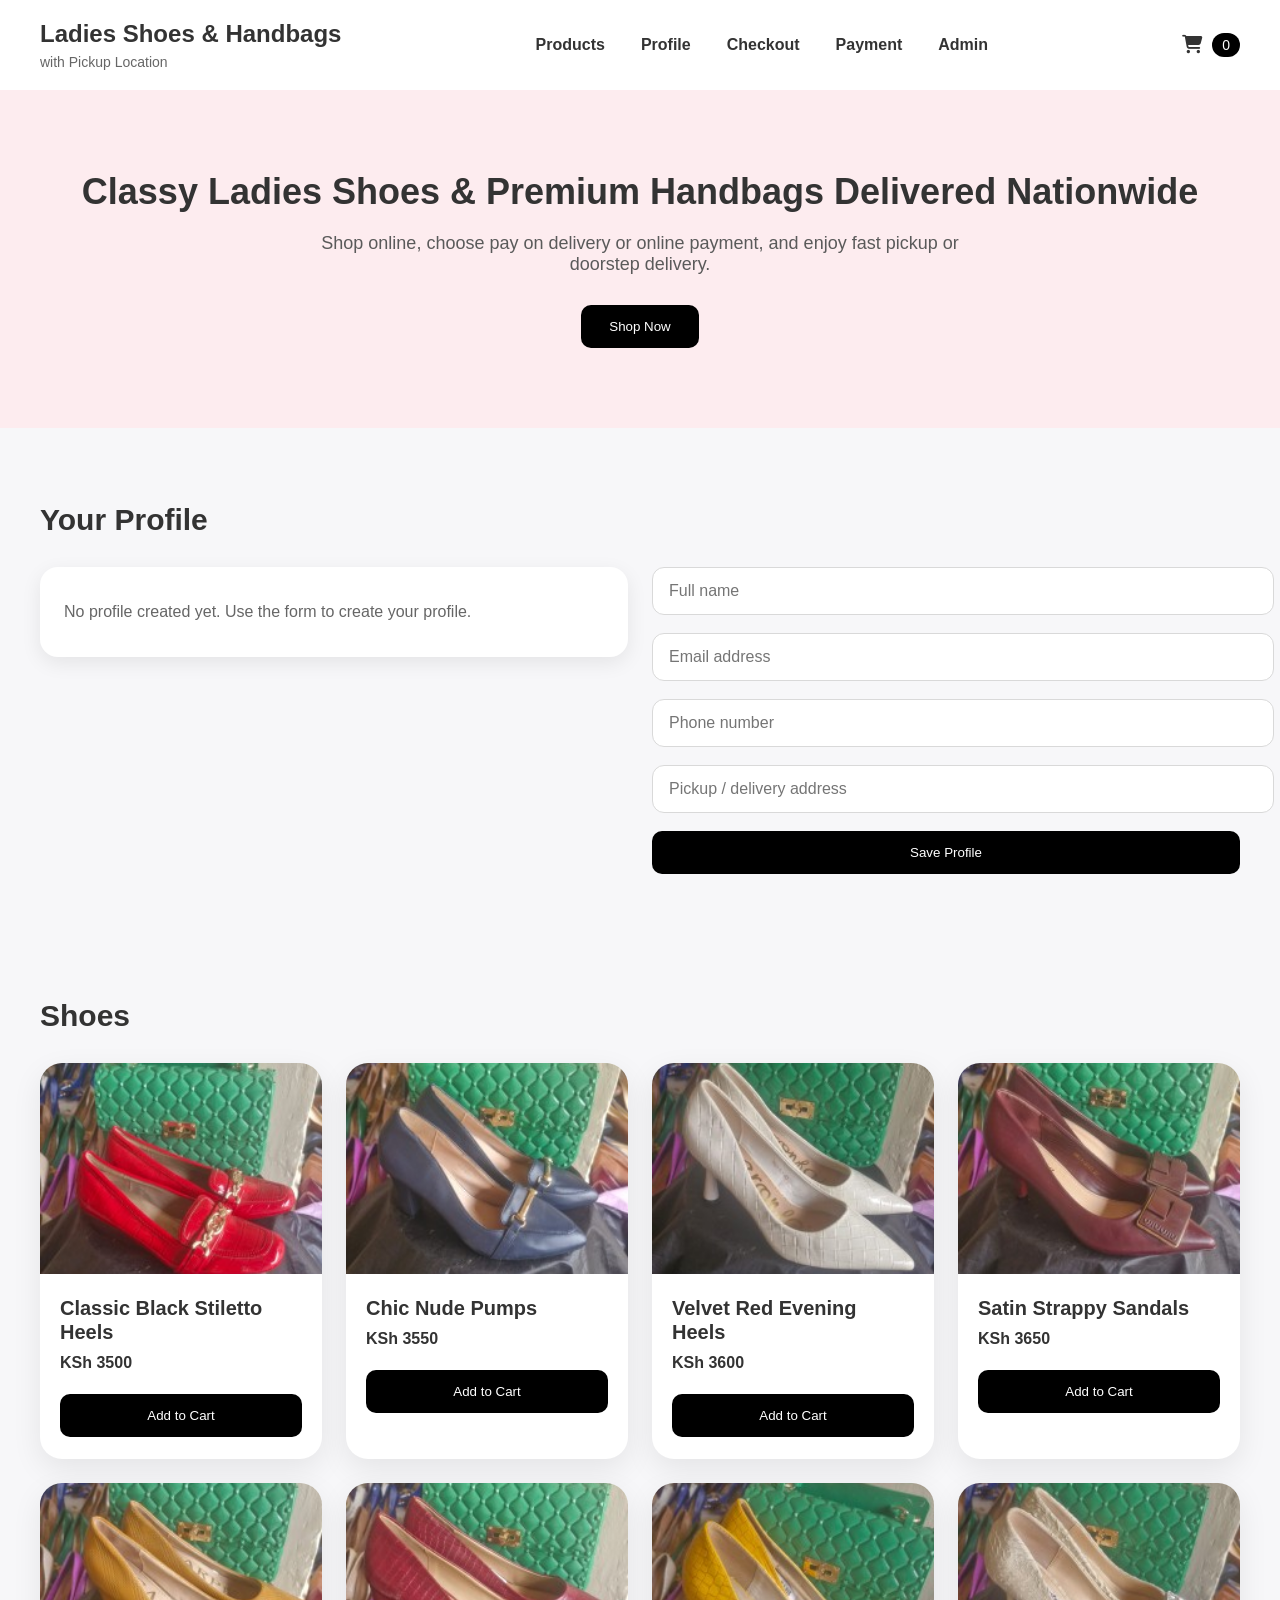
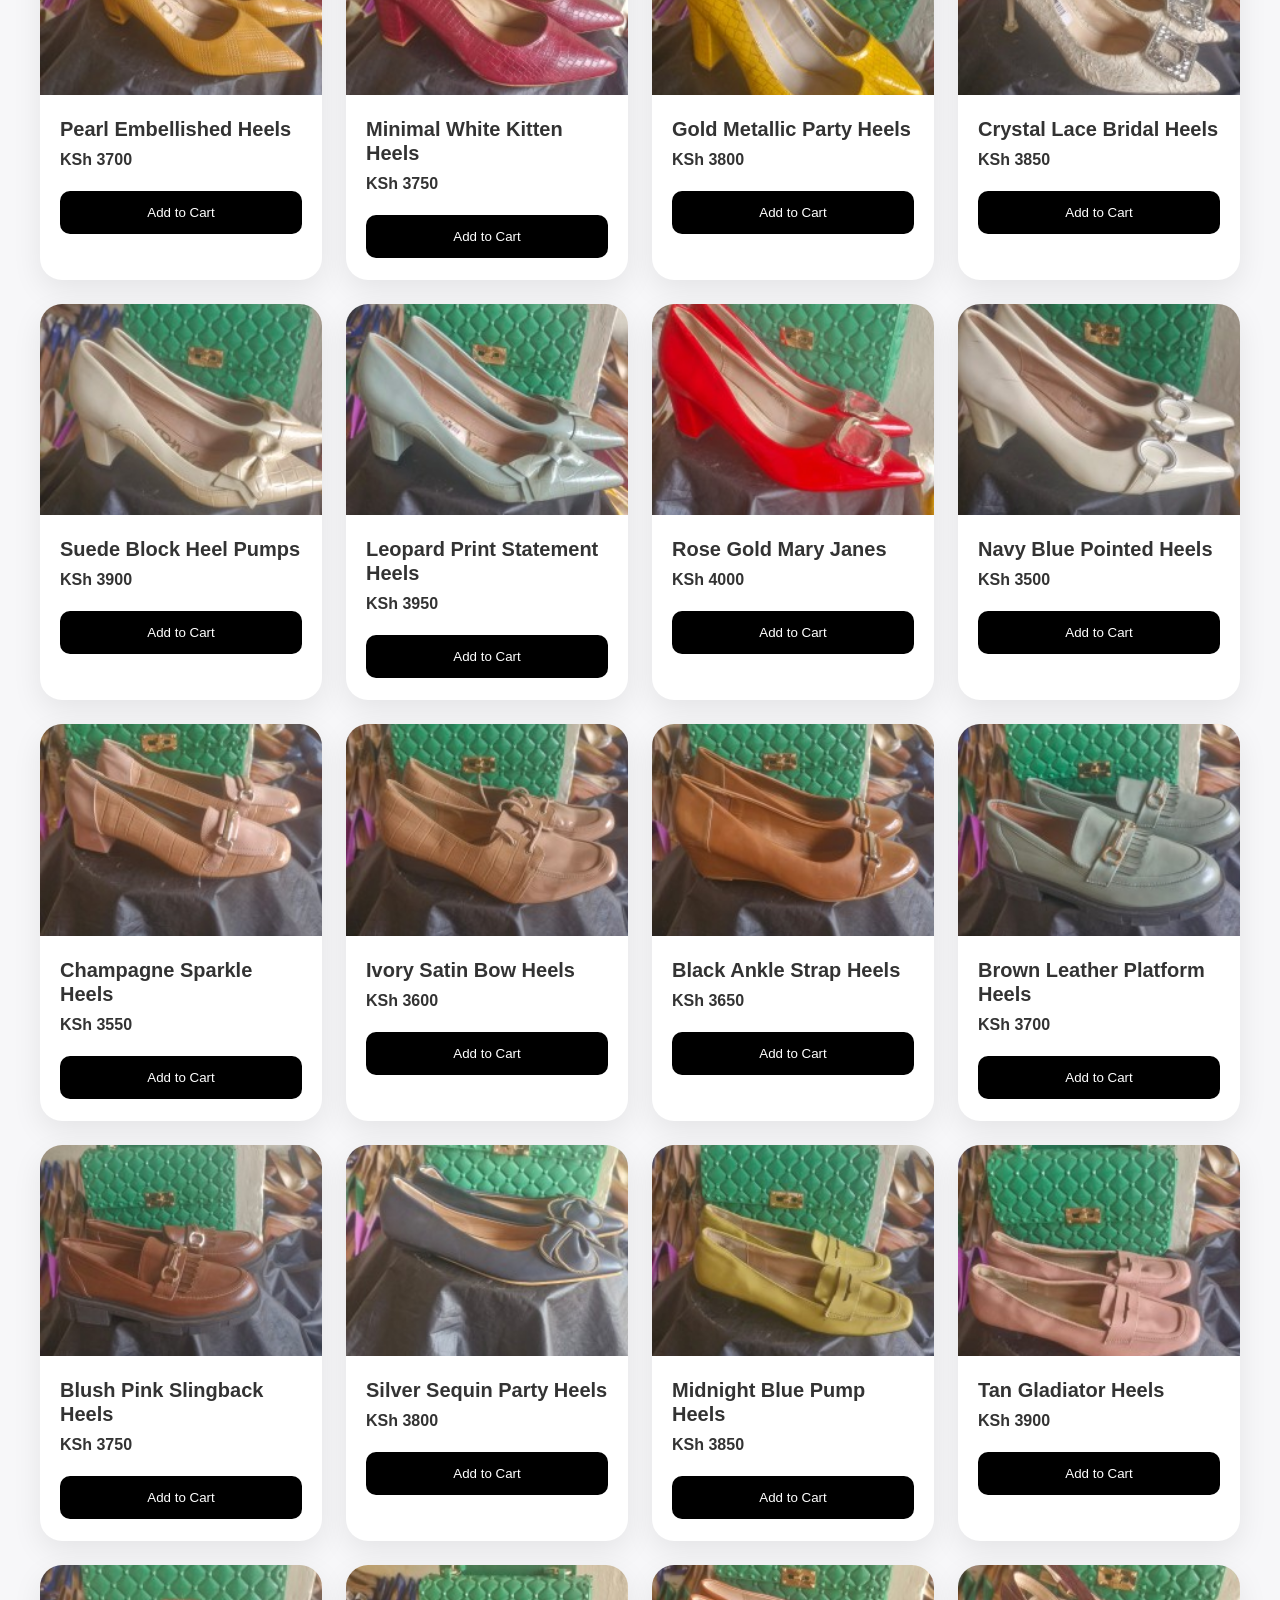
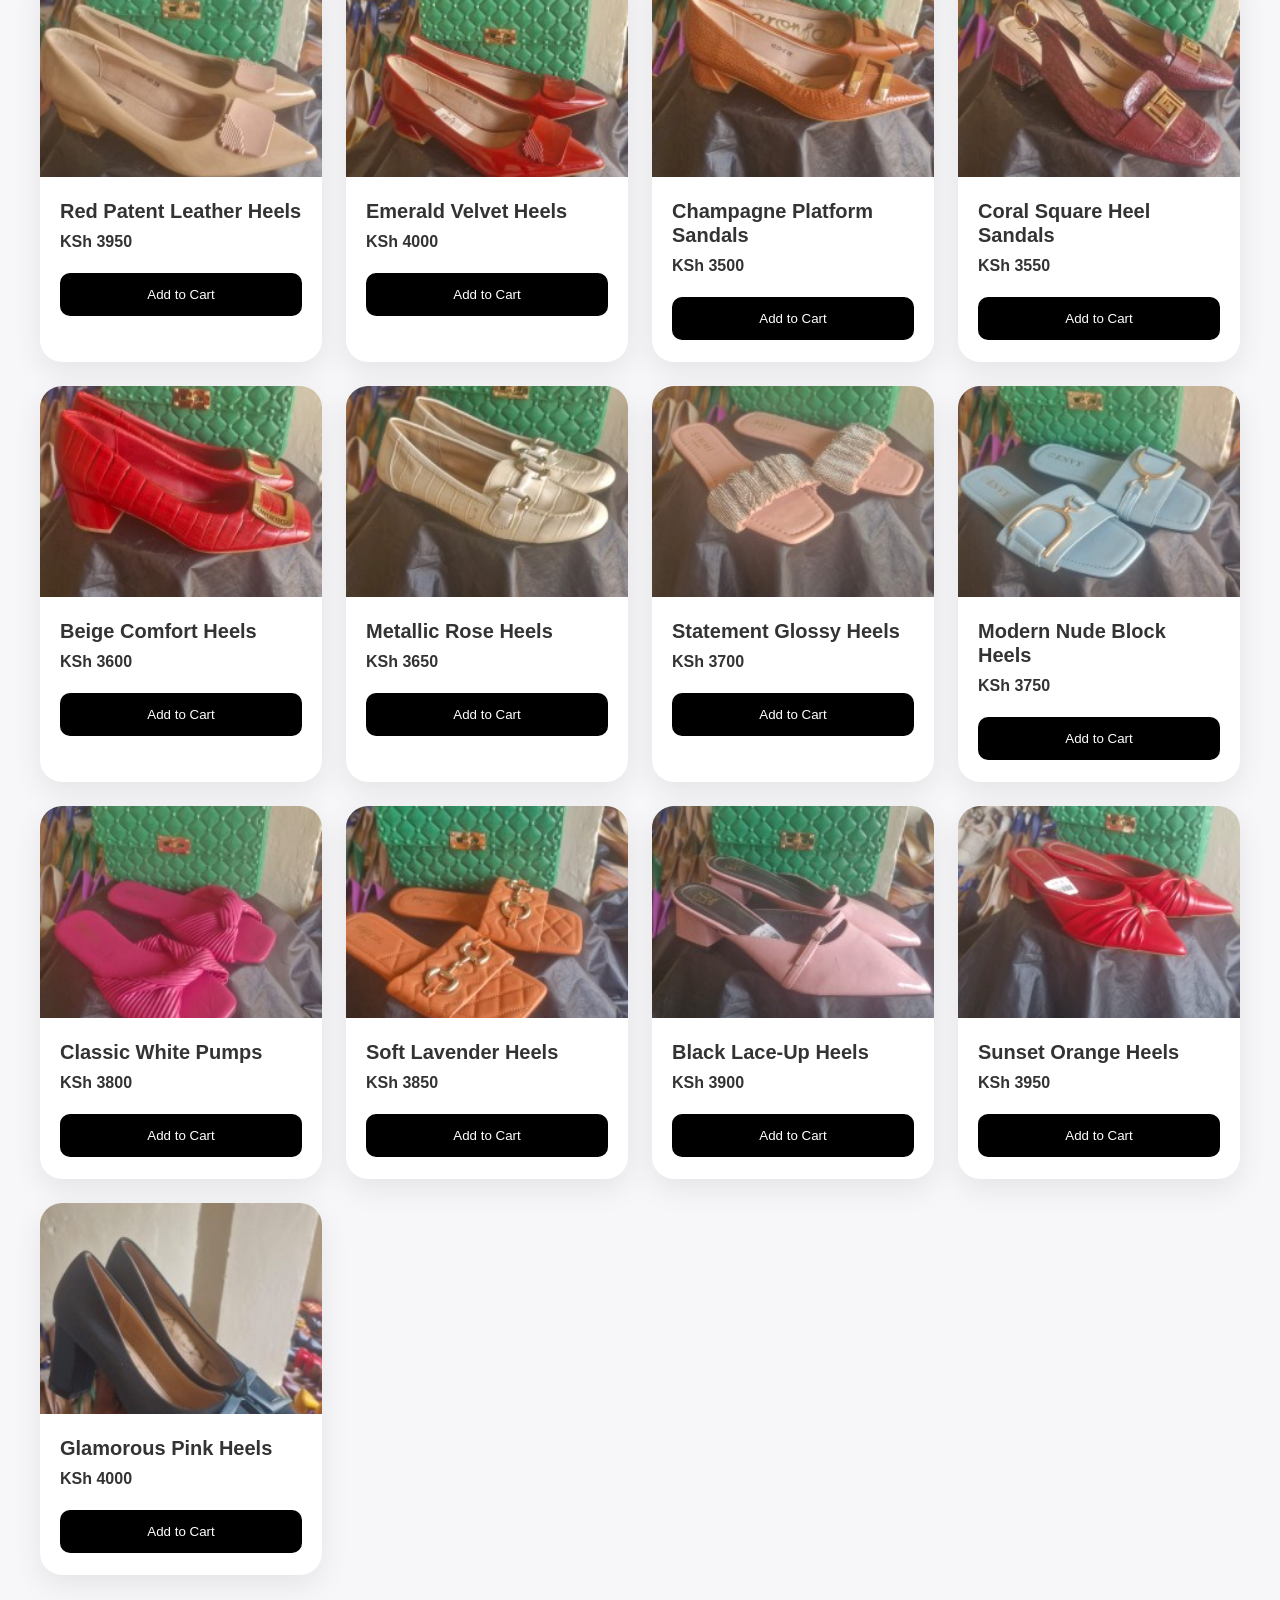
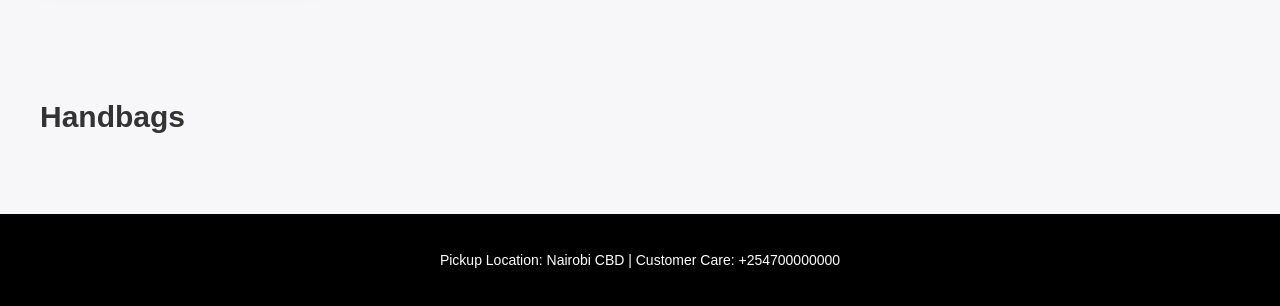
<file: Assets/Templates/index.html>
<!DOCTYPE html>
<html lang="en">
<head>
    <link rel="shortcut icon" href="../images/ChatGPT Image May 10, 2026, 12_20_07 PM (1).png">
    <meta charset="UTF-8">
    <meta name="viewport" content="width=device-width, initial-scale=1.0">
    <title>Ladies Shoes & Handbags with Pickup Location</title>
    <link rel="stylesheet" href="../css/style.css">
    <link rel="stylesheet" href="https://cdnjs.cloudflare.com/ajax/libs/font-awesome/6.5.0/css/all.min.css">
</head>
<body>

<header>
    <div class="logo">
        <h1>Ladies Shoes & Handbags</h1>
        <p>with Pickup Location</p>
    </div>
     <nav>
        <a href="#products">Products</a>
        <a href="#profile">Profile</a>
        <a href="checkout.html">Checkout</a>
        <a href="payment.html">Payment</a>
        <a href="admin.html">Admin</a>
    </nav>
    <div class="cart-icon">
        <i class="fas fa-shopping-cart"></i>
        <span id="cart-count">0</span>
    </div>
</header>
<section class="hero">
    <div class="hero-text">
        <h2>Classy Ladies Shoes & Premium Handbags Delivered Nationwide</h2>
        <p>Shop online, choose pay on delivery or online payment, and enjoy fast pickup or doorstep delivery.</p>
        <a href="#shoes"><button>Shop Now</button></a>
    </div>
</section>

<section id="profile" class="products profile-section">
    <h2>Your Profile</h2>
    <div class="profile-grid">
        <div class="profile-card" id="profile-summary">
            <p class="muted">No profile created yet. Use the form to create your profile.</p>
        </div>
        <form class="admin-form profile-form" id="profile-form">
            <input id="profile-name" type="text" placeholder="Full name" required>
            <input id="profile-email" type="email" placeholder="Email address" required>
            <input id="profile-phone" type="tel" placeholder="Phone number" required>
            <input id="profile-address" type="text" placeholder="Pickup / delivery address">
            <button type="submit">Save Profile</button>
        </form>
    </div>
</section>

<section id="shoes" class="products">
    <h2>Shoes</h2>
    <div class="product-grid" id="shoes-list"></div>
</section>

<section id="handbags" class="products">
    <h2>Handbags</h2>
    <div class="product-grid" id="handbags-list"></div>
</section>
<footer>
    <p>Pickup Location: Nairobi CBD | Customer Care: +254700000000</p>
</footer>

<script src="../js/script.js"></script>
</body>
</html>
</file>
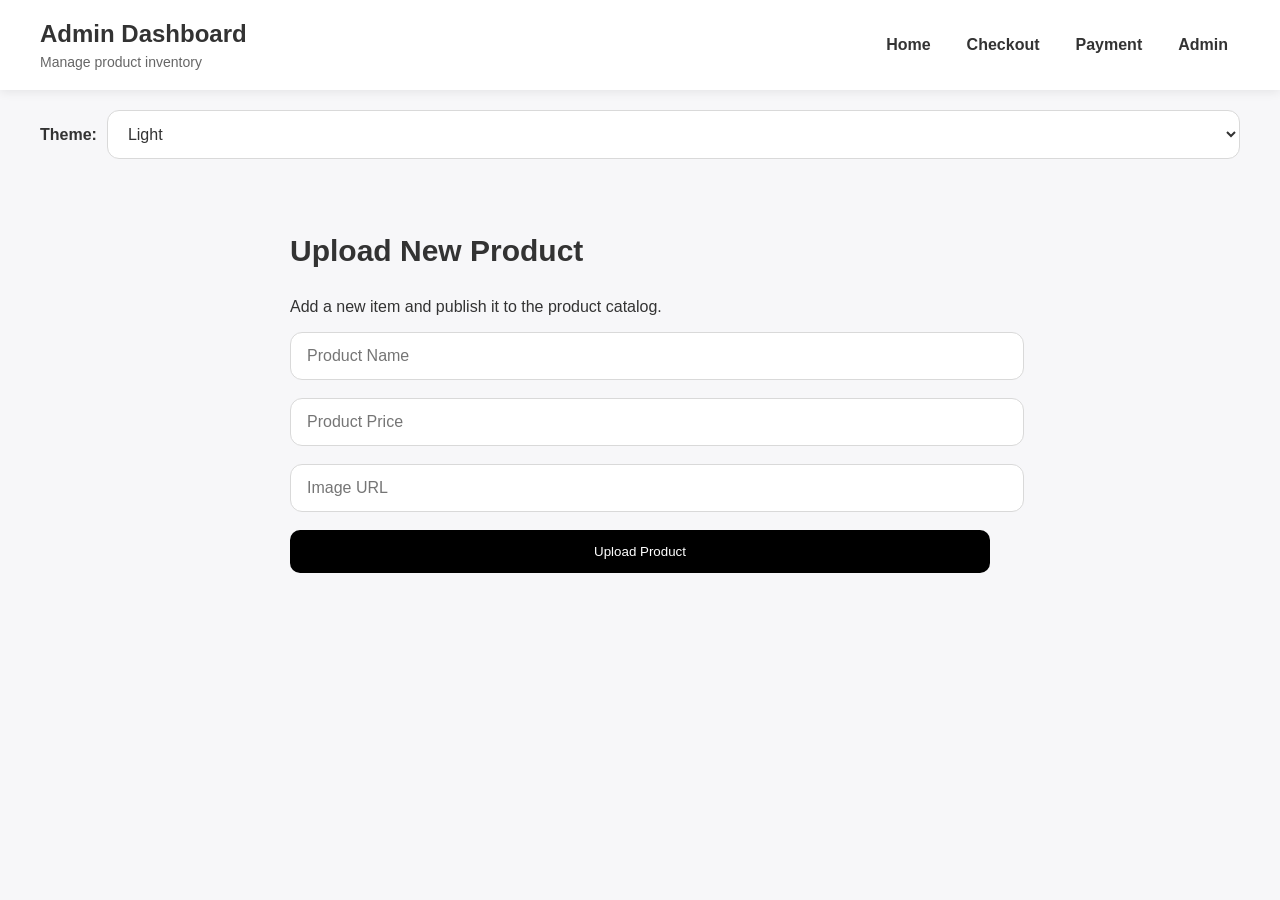
<file: Assets/Templates/admin.html>
<!DOCTYPE html>
<html lang="en">
<head>
<meta charset="UTF-8">
<meta name="viewport" content="width=device-width, initial-scale=1.0">
<title>Admin Dashboard</title>
<link rel="stylesheet" href="../css/style.css">
</head>
<body>
<header>
    <div class="logo">
        <h1>Admin Dashboard</h1>
        <p>Manage product inventory</p>
    </div>
    <nav>
        <a href="index.html">Home</a>
        <a href="checkout.html">Checkout</a>
        <a href="payment.html">Payment</a>
        <a href="admin.html">Admin</a>
    </nav>
</header>
<div class="theme-switcher">
    <label for="theme-select">Theme:</label>
    <select id="theme-select">
        <option value="light">Light</option>
        <option value="dark">Dark</option>
        <option value="sea">Sea</option>
    </select>
</div>
<section class="admin-page">
    <div class="admin-panel">
        <h2>Upload New Product</h2>
        <p>Add a new item and publish it to the product catalog.</p>
        <div class="admin-form">
            <input type="text" id="pname" placeholder="Product Name" required>
            <input type="number" id="pprice" placeholder="Product Price" required>
            <input type="text" id="pimage" placeholder="Image URL" required>
            <button type="button" onclick="uploadProduct()">Upload Product</button>
        </div>
    </div>
    <div class="admin-products" id="admin-product-list"></div>
</section>
<script src="../js/script.js"></script>
</body>
</html>
</file>
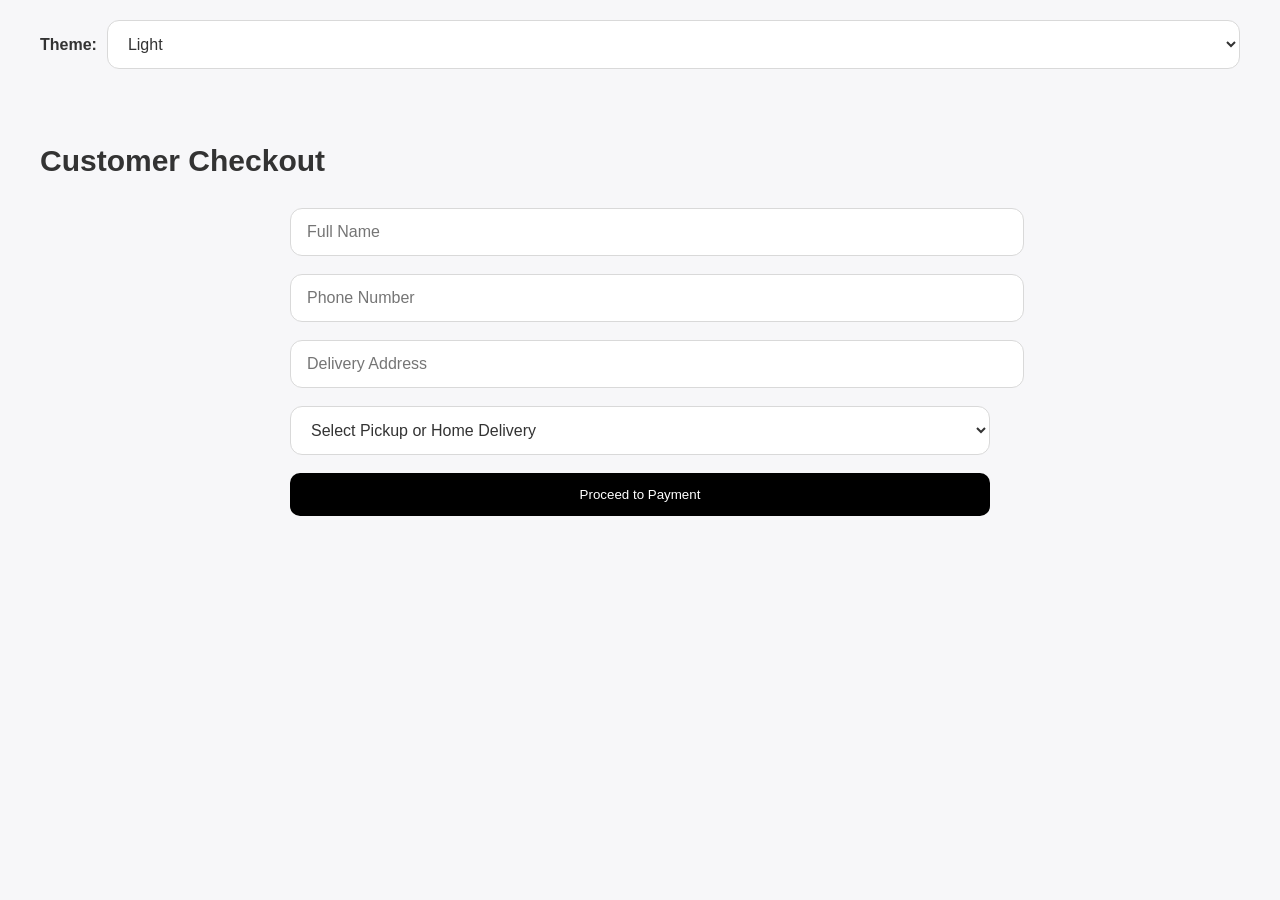
<file: Assets/Templates/checkout.html>
<!DOCTYPE html>
<html lang="en">
<head>
<meta charset="UTF-8">
<meta name="viewport" content="width=device-width, initial-scale=1.0">
<title>Checkout</title>
<link rel="stylesheet" href="../css/style.css">
</head>
<body>
<div class="theme-switcher">
    <label for="theme-select">Theme:</label>
    <select id="theme-select">
        <option value="light">Light</option>
        <option value="dark">Dark</option>
        <option value="sea">Sea</option>
    </select>
</div>
<section class="checkout-page">
    <h2>Customer Checkout</h2>
    <form>
        <input type="text" id="fullname" placeholder="Full Name" required>
        <input type="tel" id="phone" placeholder="Phone Number" required>
        <input type="text" id="address" placeholder="Delivery Address" required>
        <select id="deliveryMethod" required>
            <option value="">Select Pickup or Home Delivery</option>
            <option value="Pickup Nairobi CBD">Pickup Nairobi CBD</option>
            <option value="Home Delivery">Home Delivery</option>
        </select>
        <button type="button" onclick="placeOrder()">Proceed to Payment</button>
    </form>
</section>
<script src="../js/script.js"></script>
</body>
</html>
</file>
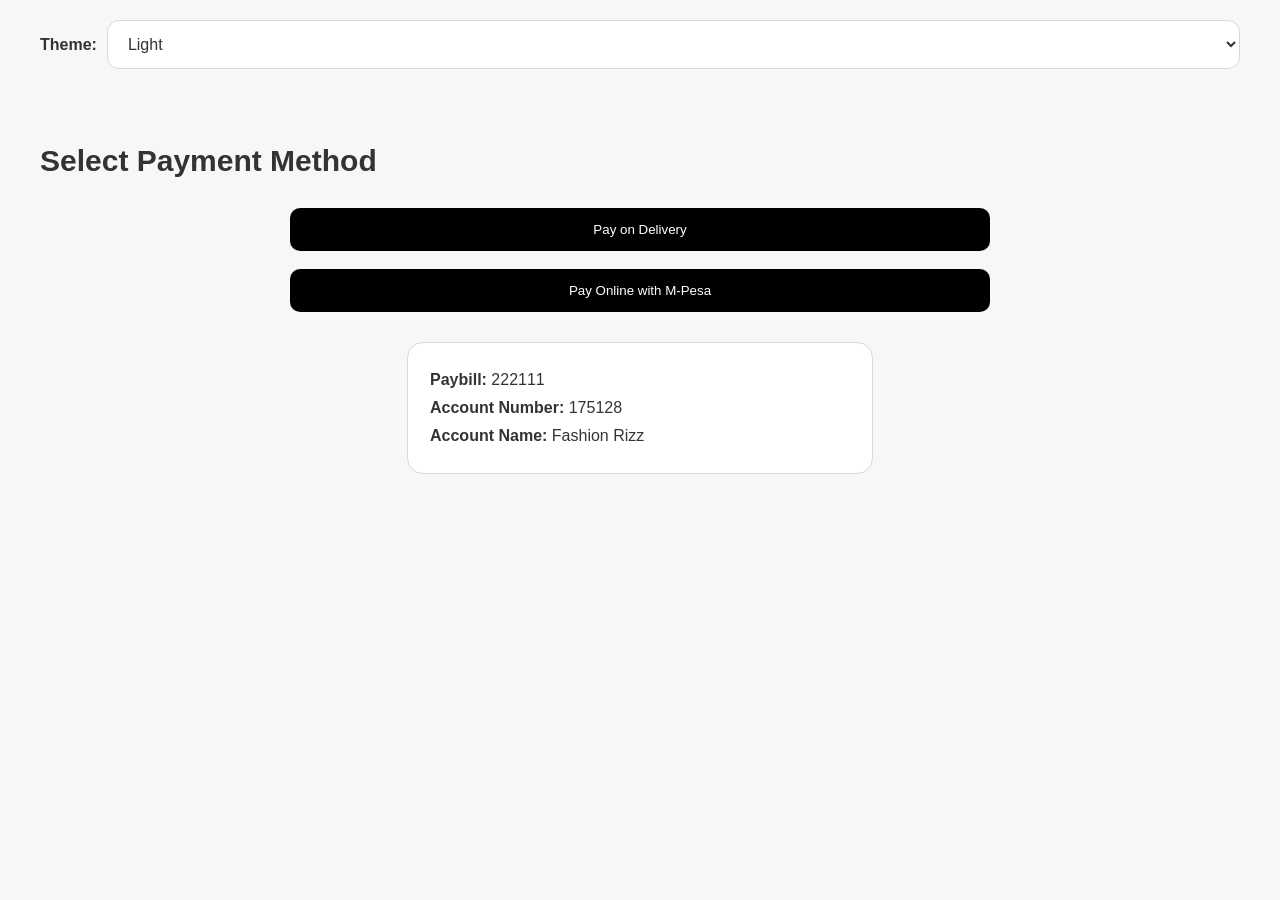
<file: Assets/Templates/payment.html>
<!DOCTYPE html>
<html lang="en">
<head>
<meta charset="UTF-8">
<meta name="viewport" content="width=device-width, initial-scale=1.0">
<title>Payment</title>
<link rel="stylesheet" href="../css/style.css">
</head>
<body>
<div class="theme-switcher">
    <label for="theme-select">Theme:</label>
    <select id="theme-select">
        <option value="light">Light</option>
        <option value="dark">Dark</option>
        <option value="sea">Sea</option>
    </select>
</div>
<section class="payment-page">
    <h2>Select Payment Method</h2>
    <div class="payment-options">
        <button type="button" onclick="payOnDelivery()">Pay on Delivery</button>
        <button type="button" onclick="payOnline()">Pay Online with M-Pesa</button>
    </div>
    <div class="mpesa-details">
        <p><strong>Paybill:</strong> 222111</p>
        <p><strong>Account Number:</strong> 175128</p>
        <p><strong>Account Name:</strong> Fashion Rizz</p>
    </div>
</section>
<script src="../js/script.js"></script>
</body>
</html>
</file>
<file: Assets/css/style.css>
﻿:root {
    --bg: #f7f7f9;
    --surface: #ffffff;
    --text: #333333;
    --muted: #666666;
    --card: #ffffff;
    --border: #d9d9d9;
    --accent: #000000;
    --accent-text: #ffffff;
    --header-bg: #ffffff;
    --shadow: rgba(0, 0, 0, 0.08);
}

body {
    margin: 0;
    font-family: Arial, sans-serif;
    background: var(--bg);
    color: var(--text);
}

body.theme-light {
    --bg: #f7f7f9;
    --surface: #ffffff;
    --text: #333333;
    --muted: #666666;
    --card: #ffffff;
    --border: #d9d9d9;
    --accent: #000000;
    --accent-text: #ffffff;
    --header-bg: #ffffff;
    --shadow: rgba(0, 0, 0, 0.08);
}

body.theme-dark {
    --bg: #121212;
    --surface: #1f1f1f;
    --text: #e6e6e6;
    --muted: #b3b3b3;
    --card: #1f1f1f;
    --border: #333333;
    --accent: #ff8c42;
    --accent-text: #111111;
    --header-bg: #181818;
    --shadow: rgba(0, 0, 0, 0.24);
}

body.theme-sea {
    --bg: #e8f4f8;
    --surface: #f5fcff;
    --text: #13314a;
    --muted: #4e6d7a;
    --card: #ffffff;
    --border: #c7e3ef;
    --accent: #1d7fae;
    --accent-text: #ffffff;
    --header-bg: #dceaf4;
    --shadow: rgba(29, 127, 174, 0.15);
}

header {
    display: flex;
    justify-content: space-between;
    align-items: center;
    padding: 20px 40px;
    box-shadow: 0 2px 10px var(--shadow);
    background: var(--header-bg);
    flex-wrap: wrap;
}

.logo h1 {
    margin: 0 0 6px;
    font-size: 24px;
}

.logo p {
    margin: 0;
    color: var(--muted);
    font-size: 14px;
}

nav {
    display: flex;
    flex-wrap: wrap;
    gap: 12px;
}

nav a {
    text-decoration: none;
    color: var(--text);
    font-weight: 700;
    padding: 8px 12px;
    border-radius: 8px;
    transition: background 0.2s ease;
}

nav a:hover {
    background: rgba(0, 0, 0, 0.05);
}

.cart-icon {
    display: flex;
    align-items: center;
    gap: 10px;
    font-size: 18px;
    color: var(--text);
}

.cart-icon span {
    background: var(--accent);
    color: var(--accent-text);
    border-radius: 999px;
    padding: 4px 10px;
    font-size: 14px;
}

.theme-switcher {
    display: flex;
    align-items: center;
    gap: 10px;
    margin: 20px 40px 0;
    color: var(--text);
}

.theme-switcher label {
    font-weight: 700;
}

.theme-switcher select {
    padding: 10px 12px;
    border-radius: 10px;
    border: 1px solid var(--border);
    background: var(--surface);
    color: var(--text);
}

.profile-section {
    padding-top: 40px;
}

.profile-grid {
    display: grid;
    grid-template-columns: 1fr 1fr;
    gap: 24px;
    align-items: start;
}

.profile-card {
    background: var(--card);
    padding: 24px;
    border-radius: 18px;
    box-shadow: 0 6px 20px var(--shadow);
}

.profile-card h3 {
    margin-top: 0;
    font-size: 24px;
}

.profile-card p {
    margin: 12px 0;
    color: var(--muted);
}

.profile-form input {
    width: 100%;
    padding: 14px 16px;
    border: 1px solid var(--border);
    border-radius: 12px;
    font-size: 16px;
    background: var(--surface);
    color: var(--text);
}

.hidden {
    display: none;
}

.hero {
    background: #fdecef;
    padding: 80px 40px;
    text-align: center;
}

.hero h2 {
    font-size: 36px;
    margin: 0 0 20px;
    line-height: 1.2;
}

.hero p {
    max-width: 680px;
    margin: 0 auto 30px;
    color: #5a5a5a;
    font-size: 18px;
}

button,
.product-card button,
.admin-form button,
.payment-options button,
.checkout-page button {
    padding: 14px 28px;
    background: var(--accent);
    color: var(--accent-text);
    border: none;
    cursor: pointer;
    border-radius: 10px;
    transition: transform 0.2s ease, background 0.2s ease;
}

button:hover,
.product-card button:hover,
.admin-form button:hover,
.payment-options button:hover,
.checkout-page button:hover {
    transform: translateY(-1px);
    background: #222;
}

.products,
.checkout-page,
.payment-page,
.admin-page {
    padding: 50px 40px;
}

.products h2,
.checkout-page h2,
.payment-page h2,
.admin-page h2 {
    margin-bottom: 30px;
    font-size: 30px;
}

.product-grid {
    display: grid;
    grid-template-columns: repeat(auto-fit, minmax(260px, 1fr));
    gap: 24px;
}

.product-card {
    background: var(--card);
    padding: 0;
    border-radius: 22px;
    box-shadow: 0 10px 30px var(--shadow);
    overflow: hidden;
    text-align: left;
    transition: transform 0.25s ease, box-shadow 0.25s ease;
}

.product-card:hover {
    transform: translateY(-6px);
    box-shadow: 0 18px 38px var(--shadow);
}

.product-card img {
    width: 100%;
    aspect-ratio: 4 / 3;
    object-fit: cover;
    transition: transform 0.35s ease;
}

.product-card:hover img {
    transform: scale(1.05);
}

.product-info {
    padding: 18px 20px 22px;
    display: flex;
    flex-direction: column;
    gap: 10px;
}

.product-card h3 {
    margin: 0;
    font-size: 20px;
    line-height: 1.2;
}

.product-card p {
    margin: 0;
    color: var(--muted);
    font-size: 16px;
}

.product-card .price {
    color: var(--text);
    font-weight: 700;
}

.product-card button {
    width: 100%;
    margin-top: 12px;
}

.admin-panel,
.checkout-page form,
.payment-page .payment-options {
    max-width: 700px;
    margin: 0 auto;
}

.admin-form,
.checkout-page form {
    display: grid;
    gap: 18px;
}

.admin-form input,
.checkout-page input,
.checkout-page select,
.theme-switcher select {
    width: 100%;
    padding: 14px 16px;
    border: 1px solid var(--border);
    border-radius: 12px;
    font-size: 16px;
    background: var(--surface);
    color: var(--text);
}

.admin-products {
    margin-top: 40px;
}

.admin-products .product-card {
    margin-bottom: 24px;
}

.payment-options {
    display: grid;
    gap: 18px;
    max-width: 420px;
    margin: 0 auto;
}

.mpesa-details {
    max-width: 420px;
    margin: 30px auto 0;
    background: var(--surface);
    border: 1px solid var(--border);
    padding: 18px 22px;
    border-radius: 16px;
    color: var(--text);
}

.mpesa-details p {
    margin: 10px 0;
}

footer {
    background: #000000;
    color: #ffffff;
    text-align: center;
    padding: 24px 20px;
    font-size: 14px;
}

@media (max-width: 1024px) {
    .product-grid {
        grid-template-columns: repeat(2, 1fr);
    }
}

@media (max-width: 720px) {
    header {
        padding: 20px;
    }
    .hero {
        padding: 60px 20px;
    }
    .hero h2 {
        font-size: 30px;
    }
    .products,
    .checkout-page,
    .payment-page,
    .admin-page {
        padding: 30px 20px;
    }
    nav {
        justify-content: center;
    }
    .theme-switcher {
        margin: 20px;
    }
}

@media (max-width: 520px) {
    header {
        flex-direction: column;
        align-items: flex-start;
    }
    .product-grid {
        grid-template-columns: 1fr;
    }
}
</file>
